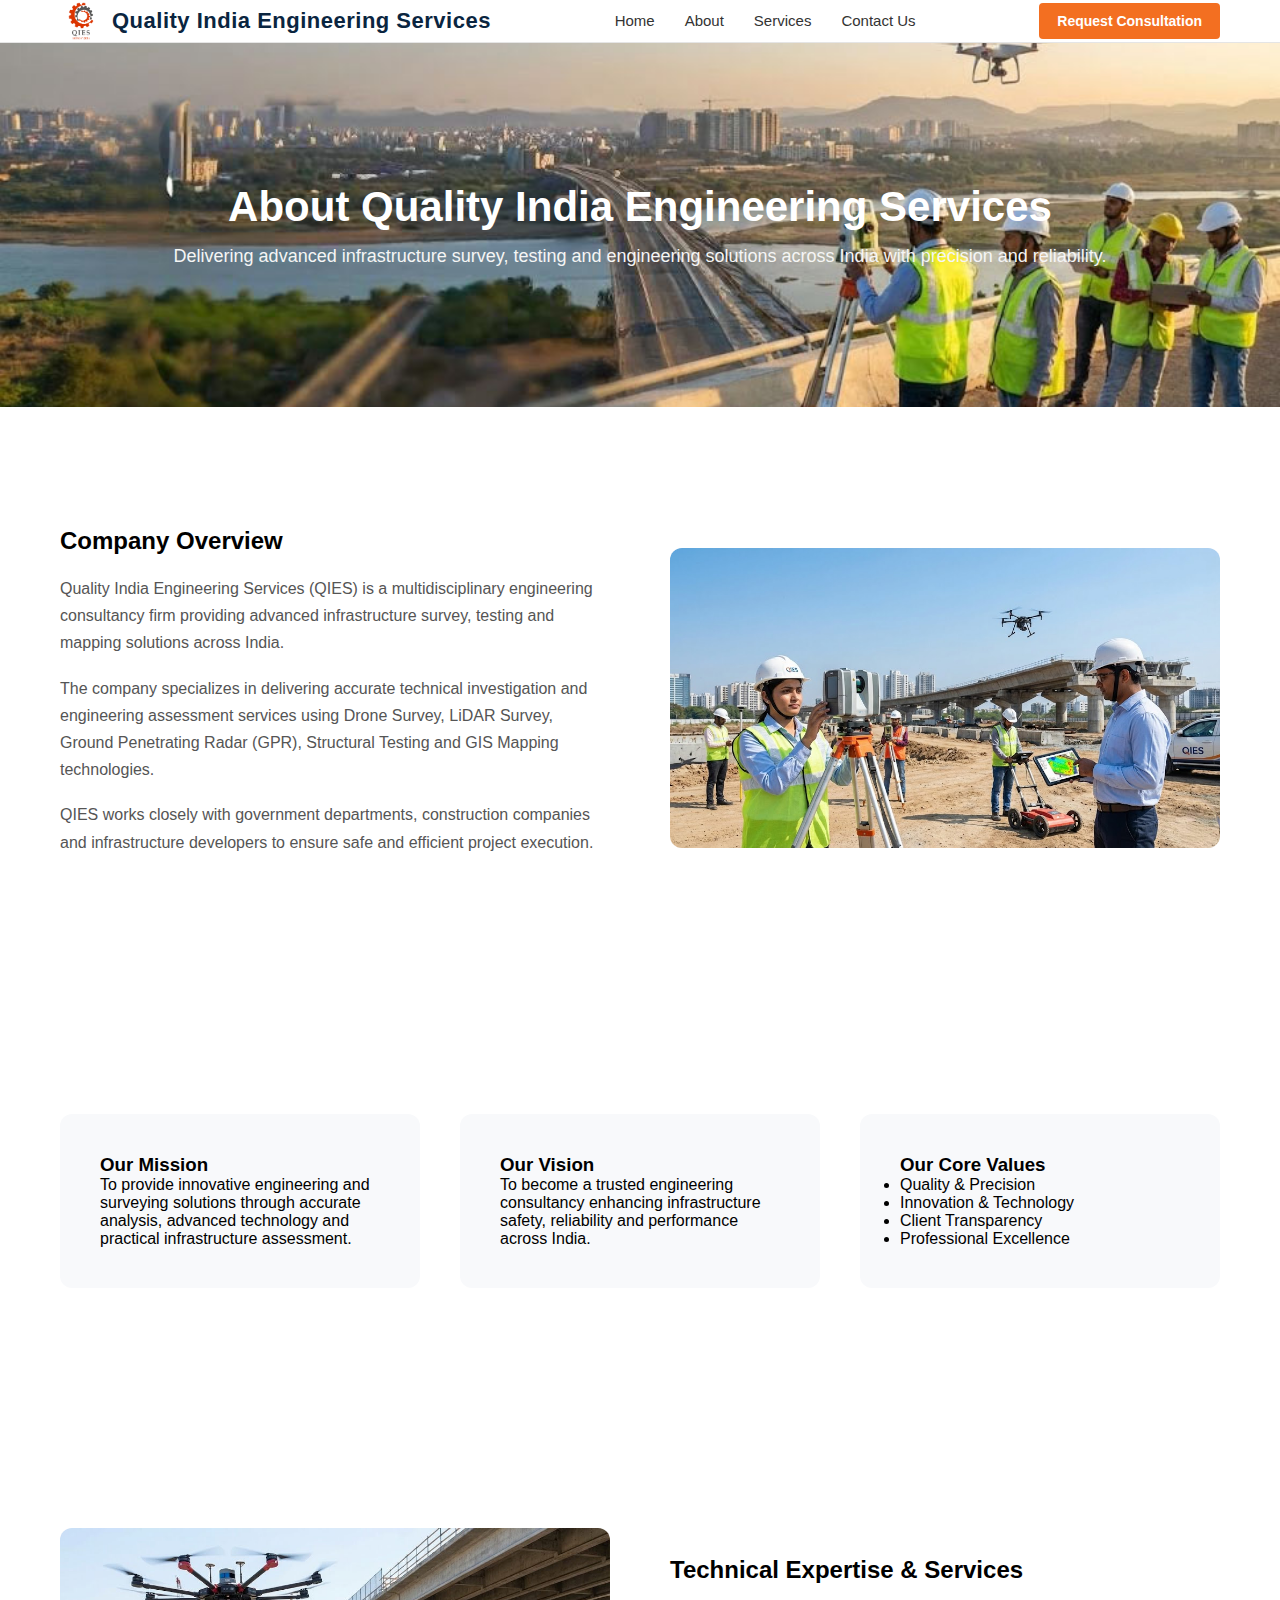
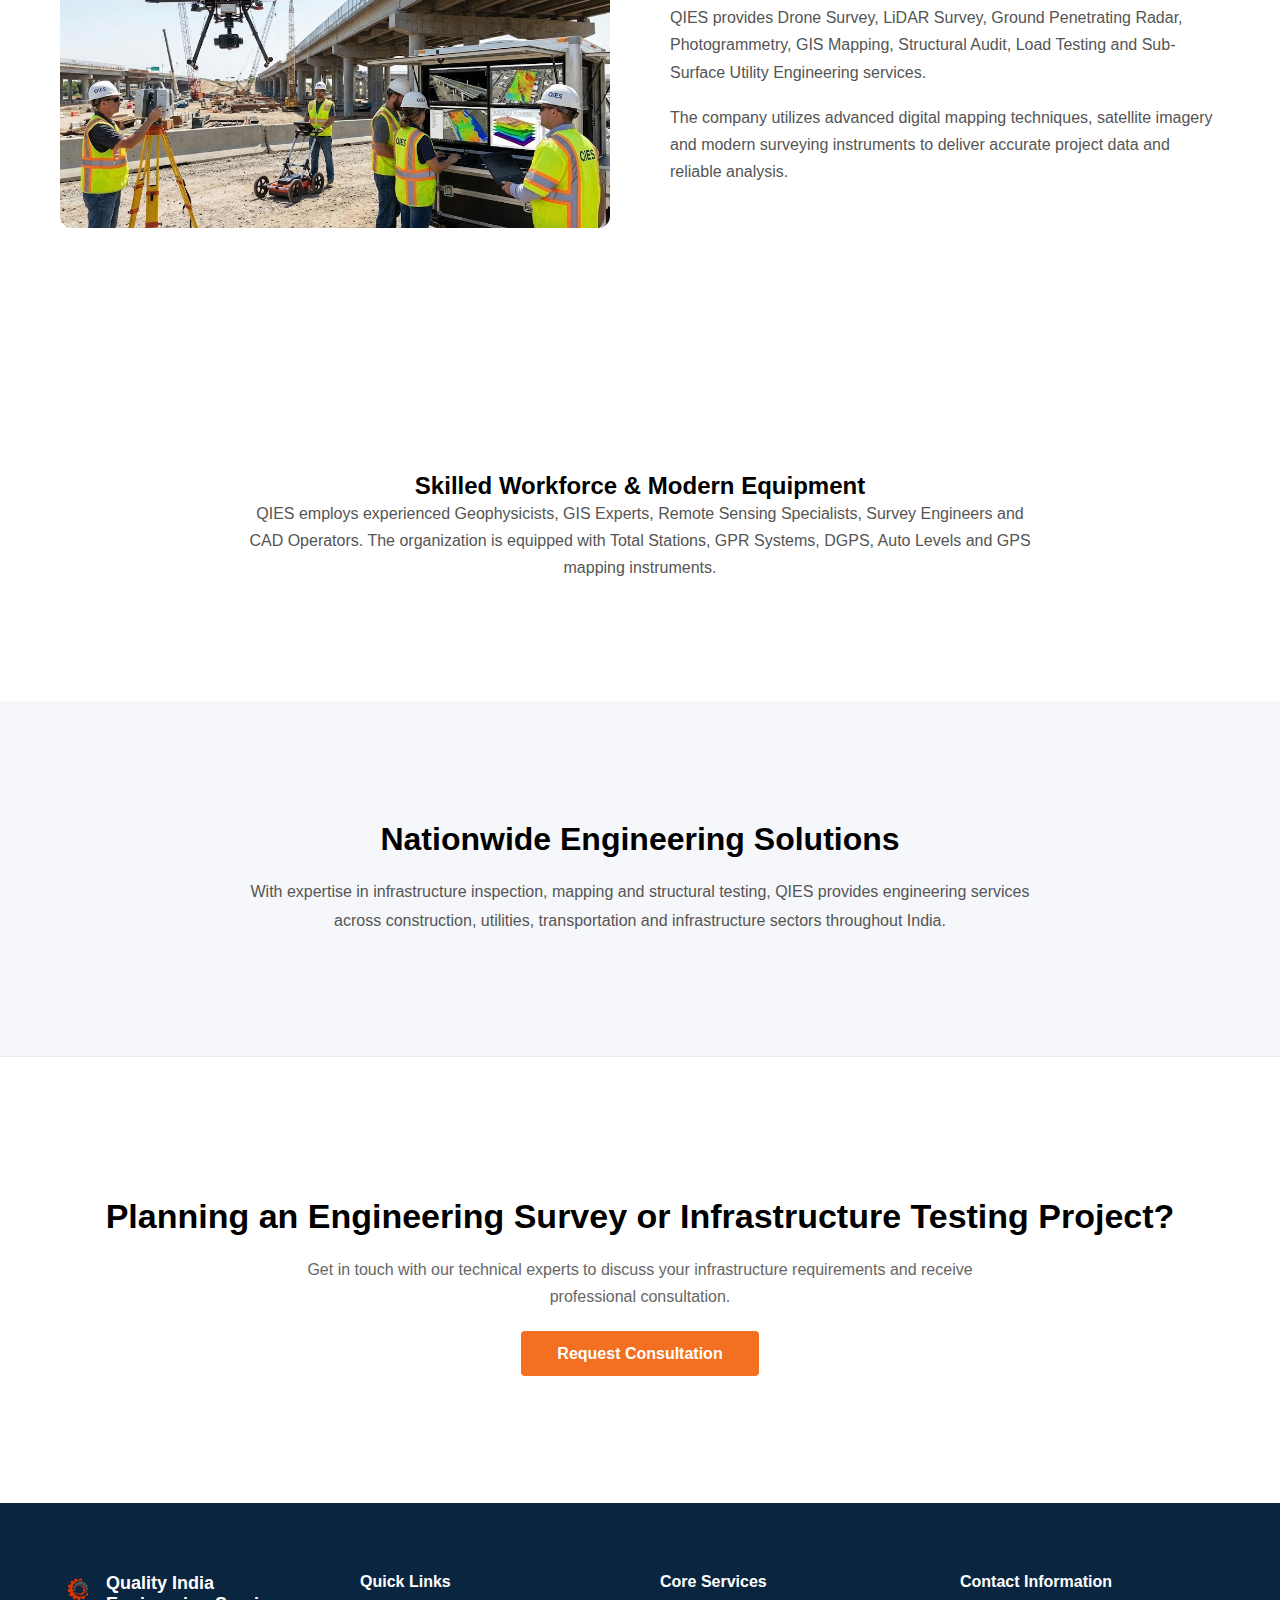
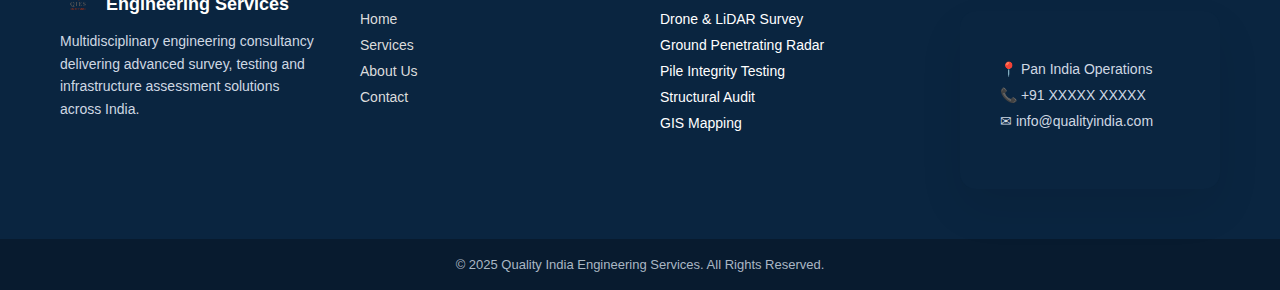
<file: about .html>
<!DOCTYPE html>
<html lang="en">

<head>
    <meta charset="UTF-8">
    <meta name="viewport" content="width=device-width, initial-scale=1.0">
    <title>Quality India Engineering Services</title>
    <link rel="stylesheet" href="assets/css/main.css">
</head>

<body>
    <header class="header">
        <div class="container">

            <!-- LOGO -->
            <div class="logo">
                <a href="index.html">
                    <img src="assets/img/Qies Logo.png" alt="Quality India Engineering Logo">
                    <span>Quality India Engineering Services</span>
                </a>
            </div>

            <!-- NAVIGATION -->
            <nav class="nav" id="navMenu">
                <ul class="nav-menu">
                    <li><a href="./index.html">Home</a></li>
                    <li><a href="./about .html">About</a></li>
                    <li><a href="./service.html">Services</a></li>
                    <!-- <li><a href="./projects.html">Projects</a></li> -->
                    <li><a href="./contact.php">Contact Us</a></li>
                </ul>
            </nav>

            <!-- CTA -->
            <div class="cta">
                <a href="#" class="cta-btn">Request Consultation</a>
            </div>

            <!-- MOBILE TOGGLE -->
            <div class="menu-toggle" id="menuToggle">☰</div>

        </div>
    </header>

    <!-- hero section  -->
    <section class="about-page-hero">

        <div class="container">
            <h1>About Quality India Engineering Services</h1>
            <p>
                Delivering advanced infrastructure survey, testing and engineering
                solutions across India with precision and reliability.
            </p>
        </div>

    </section>

    <!-- compant overview section  -->
    <section class="about-company">

        <div class="container about-grid">

            <div class="about-content">
                <h2>Company Overview</h2>

                <p>
                    Quality India Engineering Services (QIES) is a multidisciplinary
                    engineering consultancy firm providing advanced infrastructure
                    survey, testing and mapping solutions across India.
                </p>

                <p>
                    The company specializes in delivering accurate technical
                    investigation and engineering assessment services using
                    Drone Survey, LiDAR Survey, Ground Penetrating Radar (GPR),
                    Structural Testing and GIS Mapping technologies.
                </p>

                <p>
                    QIES works closely with government departments,
                    construction companies and infrastructure developers
                    to ensure safe and efficient project execution.
                </p>
            </div>

            <div class="about-image">
                <img src="assets/img/about-demo.png" alt="About QIES">
            </div>

        </div>

    </section>


    <!-- mission vision values section  -->
    <section class="about-mvv">

        <div class="container">

            <div class="mvv-grid">

                <div class="mvv-card">
                    <h3>Our Mission</h3>
                    <p>
                        To provide innovative engineering and surveying solutions
                        through accurate analysis, advanced technology and practical
                        infrastructure assessment.
                    </p>
                </div>

                <div class="mvv-card">
                    <h3>Our Vision</h3>
                    <p>
                        To become a trusted engineering consultancy enhancing
                        infrastructure safety, reliability and performance across India.
                    </p>
                </div>

                <div class="mvv-card">
                    <h3>Our Core Values</h3>
                    <ul>
                        <li>Quality & Precision</li>
                        <li>Innovation & Technology</li>
                        <li>Client Transparency</li>
                        <li>Professional Excellence</li>
                    </ul>
                </div>

            </div>

        </div>

    </section>


    <!-- TECHNICAL EXPERTISE section  -->
    <section class="about-expertise">

        <div class="container about-grid">

            <div class="about-image">
                <img src="assets/img/equipment-demo.jpeg" alt="Equipment">
            </div>

            <div class="about-content">
                <h2>Technical Expertise & Services</h2>

                <p>
                    QIES provides Drone Survey, LiDAR Survey, Ground Penetrating Radar,
                    Photogrammetry, GIS Mapping, Structural Audit, Load Testing and
                    Sub-Surface Utility Engineering services.
                </p>

                <p>
                    The company utilizes advanced digital mapping techniques,
                    satellite imagery and modern surveying instruments
                    to deliver accurate project data and reliable analysis.
                </p>
            </div>

        </div>

    </section>


    <!-- WORKFORCE & EQUIPMENT -->
    <section class="about-workforce">

        <div class="container">

            <h2>Skilled Workforce & Modern Equipment</h2>

            <p>
                QIES employs experienced Geophysicists, GIS Experts,
                Remote Sensing Specialists, Survey Engineers and CAD Operators.
                The organization is equipped with Total Stations, GPR Systems,
                DGPS, Auto Levels and GPS mapping instruments.
            </p>

        </div>

    </section>


    <!-- NATIONWIDE SERVICES -->
    <section class="about-nationwide">

        <div class="container">

            <h2>Nationwide Engineering Solutions</h2>

            <p>
                With expertise in infrastructure inspection, mapping and structural testing,
                QIES provides engineering services across construction, utilities,
                transportation and infrastructure sectors throughout India.
            </p>

        </div>

    </section>


    <!-- FINAL CTA -->
    <section class="about-final-cta">

        <div class="container">
            <h2>Planning an Engineering Survey or Infrastructure Testing Project?</h2>
            <p>
                Get in touch with our technical experts to discuss your infrastructure
                requirements and receive professional consultation.
            </p>
            <a href="contact.html" class="btn-primary">Request Consultation</a>
        </div>

    </section>


    <!-- GLOBAL FOOTER -->
    <footer class="global-footer">

        <div class="container footer-grid">

            <!-- Column 1 -->
            <div class="footer-col">
                <div class="footer-logo">
                    <img src="assets/img/Qies Logo.png" alt="Quality India Engineering Logo">
                    <span>Quality India Engineering Services</span>
                </div>
                <p class="footer-desc">
                    Multidisciplinary engineering consultancy delivering advanced
                    survey, testing and infrastructure assessment solutions across India.
                </p>
            </div>

            <!-- Column 2 -->
            <div class="footer-col">
                <h4>Quick Links</h4>
                <ul>
                    <li><a href="index.html">Home</a></li>
                    <li><a href="services.html">Services</a></li>
                    <!-- <li><a href="projects.html">Projects</a></li> -->
                    <li><a href="./about .html">About Us</a></li>
                    <li><a href="./contact.php">Contact</a></li>
                </ul>
            </div>

            <!-- Column 3 -->
            <div class="footer-col">
                <h4>Core Services</h4>
                <ul>
                    <li>Drone & LiDAR Survey</li>
                    <li>Ground Penetrating Radar</li>
                    <li>Pile Integrity Testing</li>
                    <li>Structural Audit</li>
                    <li>GIS Mapping</li>
                </ul>
            </div>

            <!-- Column 4 -->
            <div class="footer-col">
                <h4>Contact Information</h4>
                <ul class="contact-info">
                    <li>📍 Pan India Operations</li>
                    <li>📞 +91 XXXXX XXXXX</li>
                    <li>✉ info@qualityindia.com</li>
                </ul>
            </div>

        </div>

        <!-- Bottom Bar -->
        <div class="footer-bottom">
            <div class="container">
                <p>© 2025 Quality India Engineering Services. All Rights Reserved.</p>
            </div>
        </div>

    </footer>
    
    <script src="assets/js/main.js"></script>
</body>

</html>
</file>
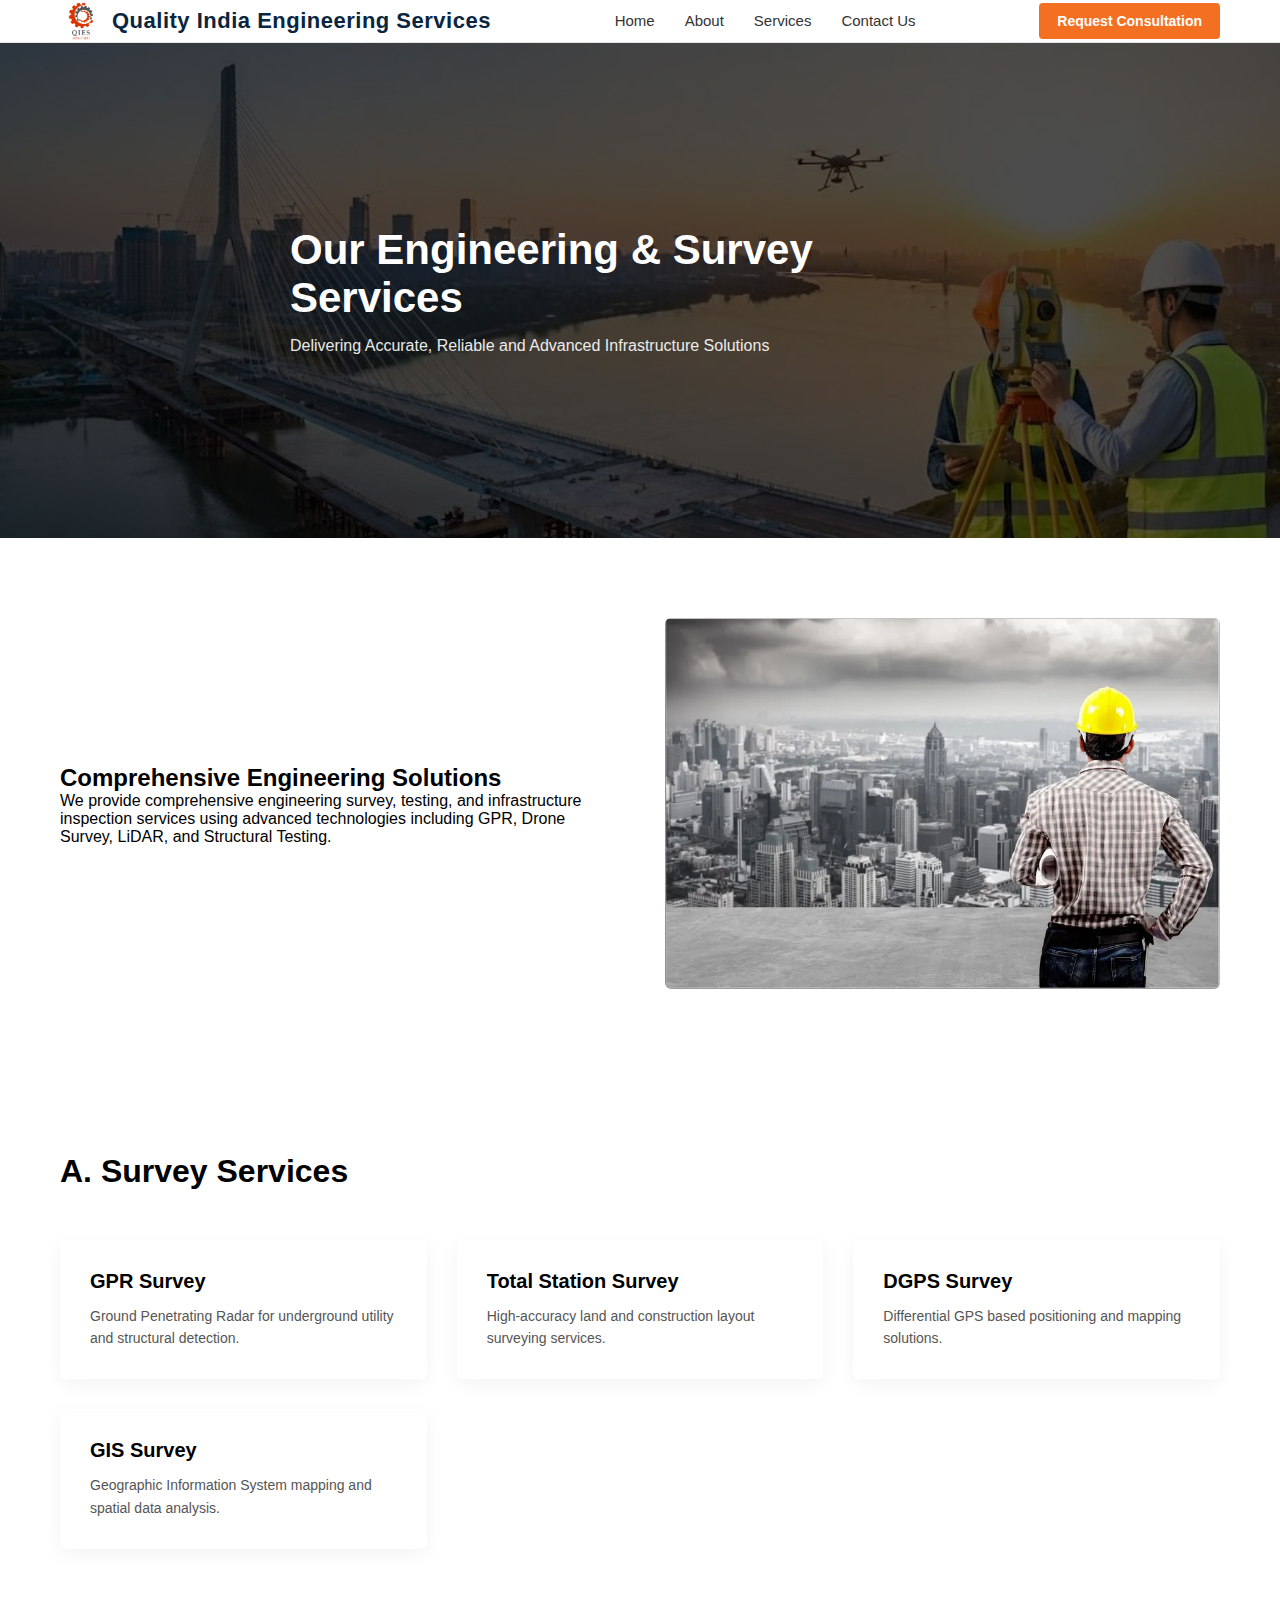
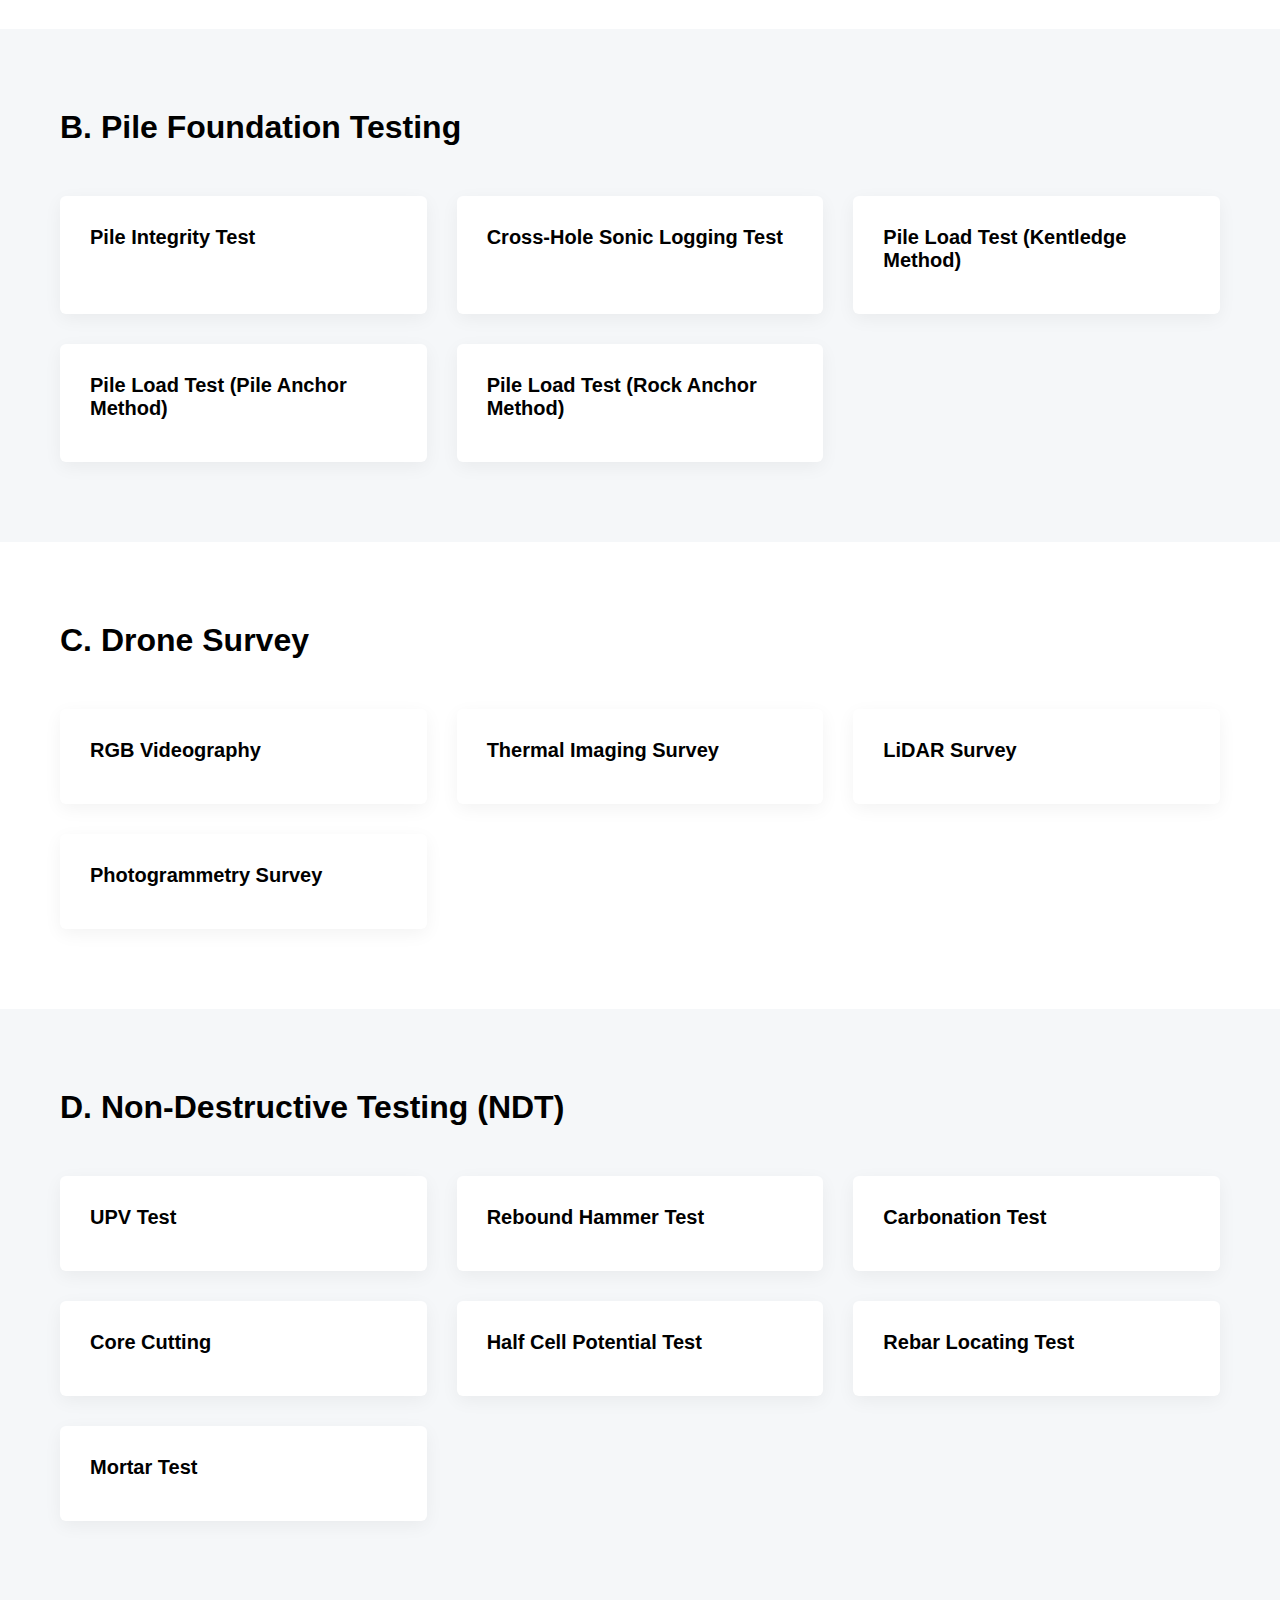
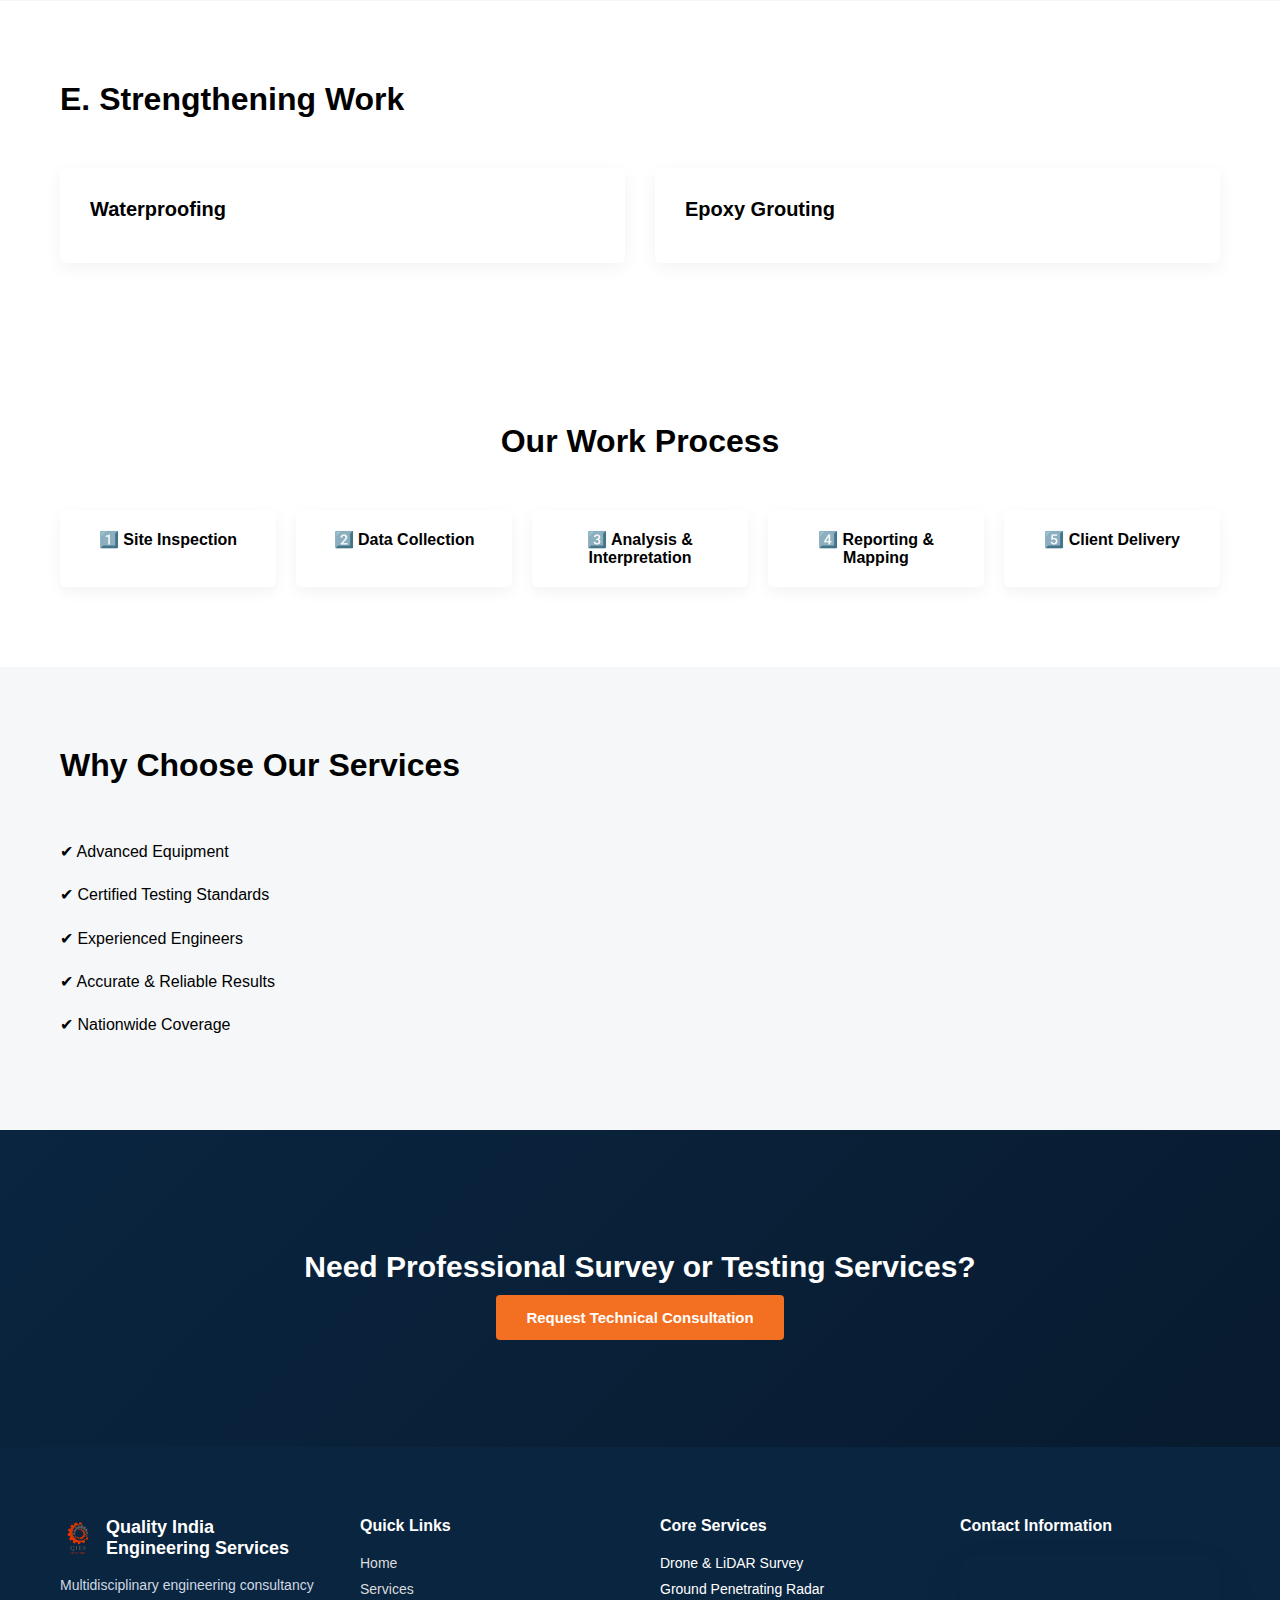
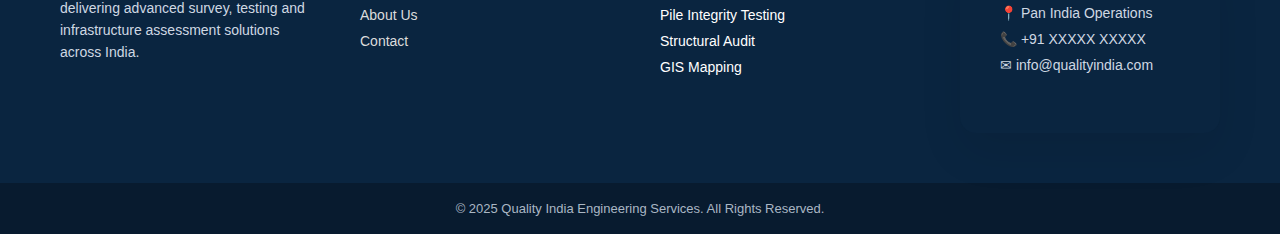
<file: service.html>
<!DOCTYPE html>
<html lang="en">

<head>
    <meta charset="UTF-8">
    <meta name="viewport" content="width=device-width, initial-scale=1.0">
    <title>Quality India Engineering Services</title>
    <link rel="stylesheet" href="assets/css/main.css">
</head>

<body>
    <header class="header">
        <div class="container">

            <!-- LOGO -->
            <div class="logo">
                <a href="index.html">
                    <img src="assets/img/Qies Logo.png" alt="Quality India Engineering Logo">
                    <span>Quality India Engineering Services</span>
                </a>
            </div>

            <!-- NAVIGATION -->
            <nav class="nav" id="navMenu">
                <ul class="nav-menu">
                    <li><a href="./index.html">Home</a></li>
                    <li><a href="./about .html">About</a></li>
                    <li><a href="./service.html">Services</a></li>
                    <!-- <li><a href="./projects.html">Projects</a></li> -->
                    <li><a href="./contact.php">Contact Us</a></li>
                </ul>
            </nav>

            <!-- CTA -->
            <div class="cta">
                <a href="#" class="cta-btn">Request Consultation</a>
            </div>

            <!-- MOBILE TOGGLE -->
            <div class="menu-toggle" id="menuToggle">☰</div>

        </div>
    </header>


    <!-- SERVICES HERO -->
    <section class="page-hero services-hero">
        <div class="page-hero-overlay"></div>
        <div class="container">
            <div class="page-hero-content">
                <h1>Our Engineering & Survey Services</h1>
                <p>Delivering Accurate, Reliable and Advanced Infrastructure Solutions</p>
            </div>
        </div>
    </section>


    <!-- SERVICES INTRO -->
    <section class="section services-intro">
        <div class="container two-column">
            <div class="text-content">
                <h2>Comprehensive Engineering Solutions</h2>
                <p>
                    We provide comprehensive engineering survey, testing, and infrastructure
                    inspection services using advanced technologies including GPR, Drone Survey,
                    LiDAR, and Structural Testing.
                </p>
            </div>
            <div class="image-content">
                <img src="./assets/img/hero_section_bg.jpg"
                    alt="Engineering field work">
            </div>
        </div>
    </section>


    <!-- CATEGORY 1 — Survey  -->
    <section class="section">
        <div class="container">
            <h2 class="section-title">A. Survey Services</h2>

            <div class="service-grid">

                <div class="service-card">
                    <h3>GPR Survey</h3>
                    <p>Ground Penetrating Radar for underground utility and structural detection.</p>
                </div>

                <div class="service-card">
                    <h3>Total Station Survey</h3>
                    <p>High-accuracy land and construction layout surveying services.</p>
                </div>

                <div class="service-card">
                    <h3>DGPS Survey</h3>
                    <p>Differential GPS based positioning and mapping solutions.</p>
                </div>

                <div class="service-card">
                    <h3>GIS Survey</h3>
                    <p>Geographic Information System mapping and spatial data analysis.</p>
                </div>

            </div>
        </div>
    </section>


    <!-- CATEGORY 2 — PILE FOUNDATION TESTING -->
    <section class="section grey-bg">
        <div class="container">
            <h2 class="section-title">B. Pile Foundation Testing</h2>

            <div class="service-grid">

                <div class="service-card">
                    <h3>Pile Integrity Test</h3>
                </div>

                <div class="service-card">
                    <h3>Cross-Hole Sonic Logging Test</h3>
                </div>

                <div class="service-card">
                    <h3>Pile Load Test (Kentledge Method)</h3>
                </div>

                <div class="service-card">
                    <h3>Pile Load Test (Pile Anchor Method)</h3>
                </div>

                <div class="service-card">
                    <h3>Pile Load Test (Rock Anchor Method)</h3>
                </div>

            </div>
        </div>
    </section>


    <!-- CATEGORY 3 — DRONE SURVEY -->
    <section class="section">
        <div class="container">
            <h2 class="section-title">C. Drone Survey</h2>

            <div class="service-grid">

                <div class="service-card">
                    <h3>RGB Videography</h3>
                </div>

                <div class="service-card">
                    <h3>Thermal Imaging Survey</h3>
                </div>

                <div class="service-card">
                    <h3>LiDAR Survey</h3>
                </div>

                <div class="service-card">
                    <h3>Photogrammetry Survey</h3>
                </div>

            </div>
        </div>
    </section>

    <!-- CATEGORY 4 — NON-DESTRUCTIVE TESTING (NDT) -->
    <section class="section grey-bg">
        <div class="container">
            <h2 class="section-title">D. Non-Destructive Testing (NDT)</h2>

            <div class="service-grid">

                <div class="service-card">
                    <h3>UPV Test</h3>
                </div>
                <div class="service-card">
                    <h3>Rebound Hammer Test</h3>
                </div>
                <div class="service-card">
                    <h3>Carbonation Test</h3>
                </div>
                <div class="service-card">
                    <h3>Core Cutting</h3>
                </div>
                <div class="service-card">
                    <h3>Half Cell Potential Test</h3>
                </div>
                <div class="service-card">
                    <h3>Rebar Locating Test</h3>
                </div>
                <div class="service-card">
                    <h3>Mortar Test</h3>
                </div>

            </div>
        </div>
    </section>

    <!-- CATEGORY 5 — STRENGTHENING WORK -->

    <section class="section">
        <div class="container">
            <h2 class="section-title">E. Strengthening Work</h2>

            <div class="service-grid">

                <div class="service-card">
                    <h3>Waterproofing</h3>
                </div>

                <div class="service-card">
                    <h3>Epoxy Grouting</h3>
                </div>

            </div>
        </div>
    </section>

    <!-- WORK PROCESS SECTION -->
    <section class="section process-section">
        <div class="container">
            <h2 class="section-title">Our Work Process</h2>

            <div class="process-steps">
                <div>1️⃣ Site Inspection</div>
                <div>2️⃣ Data Collection</div>
                <div>3️⃣ Analysis & Interpretation</div>
                <div>4️⃣ Reporting & Mapping</div>
                <div>5️⃣ Client Delivery</div>
            </div>
        </div>
    </section>

    <!-- WHY OUR SERVICES -->
    <section class="section grey-bg">
        <div class="container">
            <h2 class="section-title">Why Choose Our Services</h2>

            <ul class="why-list">
                <li>✔ Advanced Equipment</li>
                <li>✔ Certified Testing Standards</li>
                <li>✔ Experienced Engineers</li>
                <li>✔ Accurate & Reliable Results</li>
                <li>✔ Nationwide Coverage</li>
            </ul>
        </div>
    </section>

    <!-- SERVICES CTA -->
    <section class="cta-section">
        <div class="container">
            <h2>Need Professional Survey or Testing Services?</h2>
            <a href="#" class="btn-primary">Request Technical Consultation</a>
        </div>
    </section>


    <!-- GLOBAL FOOTER -->
    <footer class="global-footer">

        <div class="container footer-grid">

            <!-- Column 1 -->
            <div class="footer-col">
                <div class="footer-logo">
                    <img src="assets/img/Qies Logo.png" alt="Quality India Engineering Logo">
                    <span>Quality India Engineering Services</span>
                </div>
                <p class="footer-desc">
                    Multidisciplinary engineering consultancy delivering advanced
                    survey, testing and infrastructure assessment solutions across India.
                </p>
            </div>

            <!-- Column 2 -->
            <div class="footer-col">
                <h4>Quick Links</h4>
                <ul>
                    <li><a href="index.html">Home</a></li>
                    <li><a href="services.html">Services</a></li>
                    <!-- <li><a href="projects.html">Projects</a></li> -->
                    <li><a href="./about .html">About Us</a></li>
                    <li><a href="./contact.php">Contact</a></li>
                </ul>
            </div>

            <!-- Column 3 -->
            <div class="footer-col">
                <h4>Core Services</h4>
                <ul>
                    <li>Drone & LiDAR Survey</li>
                    <li>Ground Penetrating Radar</li>
                    <li>Pile Integrity Testing</li>
                    <li>Structural Audit</li>
                    <li>GIS Mapping</li>
                </ul>
            </div>

            <!-- Column 4 -->
            <div class="footer-col">
                <h4>Contact Information</h4>
                <ul class="contact-info">
                    <li>📍 Pan India Operations</li>
                    <li>📞 +91 XXXXX XXXXX</li>
                    <li>✉ info@qualityindia.com</li>
                </ul>
            </div>

        </div>

        <!-- Bottom Bar -->
        <div class="footer-bottom">
            <div class="container">
                <p>© 2025 Quality India Engineering Services. All Rights Reserved.</p>
            </div>
        </div>

    </footer>

    <script src="assets/js/main.js"></script>
</body>

</html>
</file>
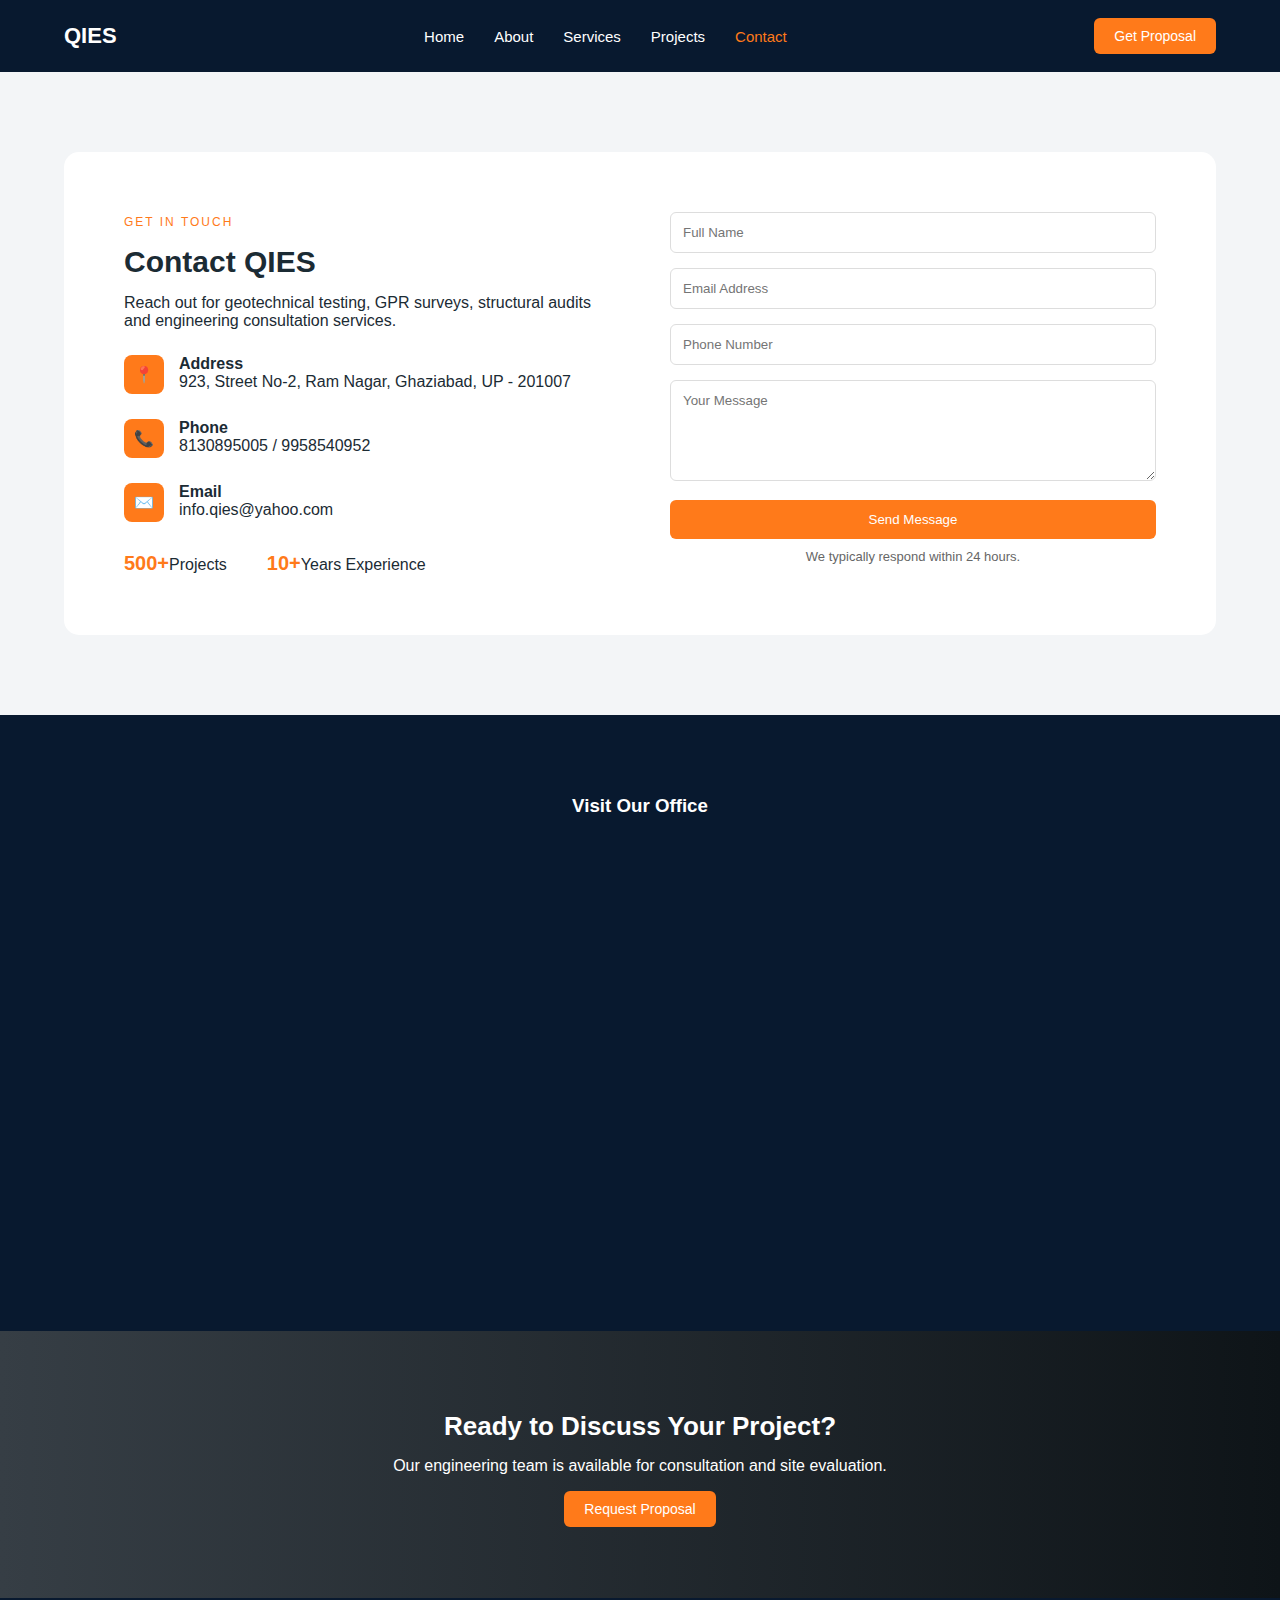
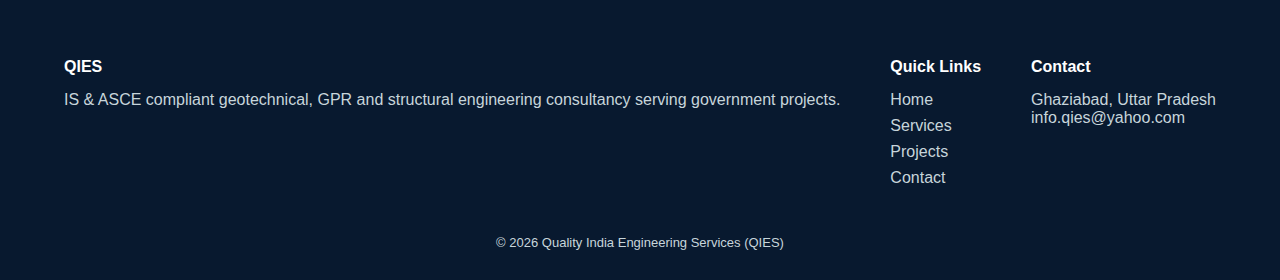
<file: contact page/contact.html>
<!DOCTYPE html>
<html lang="en">

<head>
    <meta charset="UTF-8">
    <meta name="viewport" content="width=device-width, initial-scale=1.0">
    <title>Contact QIES</title>
    <link rel="stylesheet" href="style.css">
</head>

<body>

    <header class="navbar">
        <div class="container nav-container">
            <div class="logo">QIES</div>

            <nav class="nav-links" id="navLinks">
                <a href="#">Home</a>
                <a href="#">About</a>
                <a href="#">Services</a>
                <a href="#">Projects</a>
                <a href="#" class="active">Contact</a>
                <a href="#" class="btn-proposal mobile-btn">Get Proposal</a>
            </nav>

            <div class="hamburger" id="hamburger">
                <span></span>
                <span></span>
                <span></span>
            </div>

            <a href="#" class="btn-proposal desktop-btn">Get Proposal</a>
        </div>
    </header>

    <section class="contact-section">
        <div class="container contact-wrapper">

            <div class="contact-left">
                <span class="small-title">GET IN TOUCH</span>
                <h2>Contact QIES</h2>
                <p>Reach out for geotechnical testing, GPR surveys, structural audits and engineering consultation
                    services.</p>

                <div class="contact-item">
                    <div class="icon-box">📍</div>
                    <div>
                        <strong>Address</strong>
                        <p>923, Street No-2, Ram Nagar, Ghaziabad, UP - 201007</p>
                    </div>
                </div>

                <div class="contact-item">
                    <div class="icon-box">📞</div>
                    <div>
                        <strong>Phone</strong>
                        <p>8130895005 / 9958540952</p>
                    </div>
                </div>

                <div class="contact-item">
                    <div class="icon-box">✉️</div>
                    <div>
                        <strong>Email</strong>
                        <p>info.qies@yahoo.com</p>
                    </div>
                </div>

                <div class="stats">
                    <div><span>500+</span>Projects</div>
                    <div><span>10+</span>Years Experience</div>
                </div>
            </div>

            <div class="contact-right">
                <form action="https://formspree.io/f/xpqjpyyp" method="POST">

                    <!-- Honeypot -->
                    <div style="position:absolute; left:-9999px;">
                        <input type="text" name="_honey">
                    </div>



                    <!-- Disable Captcha -->
                    <input type="hidden" name="_captcha" value="false">


                    <input type="text" name="name" placeholder="Full Name" required>
                    <input type="email" name="email" placeholder="Email Address" required>
                    <input type="text" name="phone" placeholder="Phone Number">
                    <textarea name="message" rows="5" placeholder="Your Message" required></textarea>



                    <button type="submit" class="btn-submit">Send Message</button>
                    <p class="form-note">We typically respond within 24 hours.</p>
                </form>
            </div>

        </div>
    </section>

    <section class="map-section">
        <div class="container">
            <h3>Visit Our Office</h3>
            <div class="map-box">
                <iframe src="https://maps.google.com/maps?q=Ghaziabad&t=&z=13&ie=UTF8&iwloc=&output=embed"></iframe>
            </div>
        </div>
    </section>

    <section class="cta-section">
        <div class="container">
            <h3>Ready to Discuss Your Project?</h3>
            <p>Our engineering team is available for consultation and site evaluation.</p>
            <a href="#" class="btn-proposal">Request Proposal</a>
        </div>
    </section>

    <footer class="footer">
        <div class="container footer-grid">
            <div>
                <h4>QIES</h4>
                <p>IS & ASCE compliant geotechnical, GPR and structural engineering consultancy serving government
                    projects.</p>
            </div>
            <div>
                <h4>Quick Links</h4>
                <a href="#">Home</a>
                <a href="#">Services</a>
                <a href="#">Projects</a>
                <a href="#">Contact</a>
            </div>
            <div>
                <h4>Contact</h4>
                <p>Ghaziabad, Uttar Pradesh</p>
                <p>info.qies@yahoo.com</p>
            </div>
        </div>
        <div class="copyright">
            © 2026 Quality India Engineering Services (QIES)
        </div>
    </footer>

    <script src="script.js"></script>
</body>


</html>
</file>
<file: contact page/style.css>
* {
  margin: 0;
  padding: 0;
  box-sizing: border-box;
  font-family: 'Segoe UI', sans-serif;
}

body {
  background: #f3f5f7;
  color: #1b2b34;
}

.container {
  width: 90%;
  max-width: 1200px;
  margin: auto;
}

/* NAVBAR */
.navbar {
  background: #08192f;
  padding: 18px 0;
  position: sticky;
  top: 0;
  z-index: 1000;
}

.nav-container {
  display: flex;
  align-items: center;
  justify-content: space-between;
}

.logo {
  color: white;
  font-size: 22px;
  font-weight: 600;
}

.nav-links {
  display: flex;
  gap: 30px;
}

.nav-links a {
  color: white;
  text-decoration: none;
  font-size: 15px;
  transition: .3s;
}

.nav-links a:hover,
.nav-links .active {
  color: #ff7a1a;
}

.btn-proposal {
  background: #ff7a1a;
  color: white;
  padding: 10px 20px;
  border-radius: 6px;
  text-decoration: none;
  font-size: 14px;
}

.desktop-btn { display: inline-block; }
.mobile-btn { display: none; }

/* Hamburger */
.hamburger {
  display: none;
  flex-direction: column;
  gap: 5px;
  cursor: pointer;
}

.hamburger span {
  width: 25px;
  height: 3px;
  background: white;
}

/* CONTACT */
.contact-section {
  padding: 80px 0;
}

.contact-wrapper {
  background: #fff;
  border-radius: 15px;
  padding: 60px;
  display: flex;
  gap: 60px;
}

.contact-left {
  flex: 1;
}

.contact-left h2 {
  margin: 15px 0;
  font-size: 30px;
}

.small-title {
  color: #ff7a1a;
  font-size: 12px;
  letter-spacing: 2px;
}

.contact-item {
  display: flex;
  gap: 15px;
  margin: 25px 0;
}

.icon-box {
  background: #ff7a1a;
  color: white;
  padding: 10px;
  border-radius: 8px;
}

.stats {
  display: flex;
  gap: 40px;
  margin-top: 30px;
}

.stats span {
  color: #ff7a1a;
  font-weight: 700;
  font-size: 20px;
}

/* FORM */
.contact-right {
  flex: 1;
}

form input,
form textarea {
  width: 100%;
  padding: 12px;
  margin-bottom: 15px;
  border-radius: 6px;
  border: 1px solid #ddd;
}

.btn-submit {
  width: 100%;
  background: #ff7a1a;
  border: none;
  padding: 12px;
  color: white;
  border-radius: 6px;
  cursor: pointer;
}

.form-note {
  text-align: center;
  font-size: 13px;
  margin-top: 10px;
  color: #666;
}

/* MAP */
.map-section {
  background:#08192f;
  padding: 80px 0;
  text-align: center;
  color: white;
}

.map-box {
  margin-top: 30px;
  border-radius: 15px;
  overflow: hidden;
}

.map-box iframe {
  width: 100%;
  height: 400px;
  border: 0;
}

/* CTA */
.cta-section {
  background: linear-gradient(to right, #363e45, #0e1418);
  padding: 80px 0;
  text-align: center;
  color: white;
}

.cta-section h3 {
  font-size: 26px;
  margin-bottom: 15px;
}

.cta-section p {
  margin-bottom: 25px;
}

/* FOOTER */
.footer {
  background: #08192f;
  color: #c7d5db;
  padding: 60px 0 30px;
}

.footer-grid {
  display: flex;
  justify-content: space-between;
  gap: 40px;
}

.footer h4 {
  color: white;
  margin-bottom: 15px;
}

.footer a {
  display: block;
  text-decoration: none;
  color: #c7d5db;
  margin-bottom: 8px;
}

.copyright {
  text-align: center;
  margin-top: 40px;
  font-size: 13px;
}

/* MOBILE */
@media(max-width: 900px) {

  .contact-wrapper {
    flex-direction: column;
    padding: 40px 25px;
  }

 /* MOBILE NAV FIXED */

@media(max-width: 900px) {

  .nav-links {
    position: fixed;
    top: 0;
    right: -100%;
    height: 100vh;
    width: 260px;
    background: #0e3b46;
    flex-direction: column;
    padding: 100px 30px 30px;
    transition: right 0.4s ease;
    box-shadow: -5px 0 20px rgba(0,0,0,0.2);
    z-index: 999;
  }

  .nav-links.active {
    right: 0;
  }

  .nav-links a {
    font-size: 16px;
    padding: 12px 0;
  }

  .mobile-btn {
    display: block;
    width: 100%;
    text-align: center;
    margin-top: 20px;
  }

  .desktop-btn {
    display: none;
  }

  .hamburger {
    display: flex;
    z-index: 1000;
  }

}

  .nav-links.active {
    right: 0;
  }

  .hamburger {
    display: flex;
  }

  .desktop-btn {
    display: none;
  }

  .mobile-btn {
    display: inline-block;
    margin-top: 15px;
  }

  .footer-grid {
    flex-direction: column;
    text-align: center;
  }
}


body.menu-open {
  overflow: hidden;
}
</file>
<file: assets/css/main.css>
/* RESET */
* {
    margin: 0;
    padding: 0;
    box-sizing: border-box;
    font-family: "Segoe UI", Arial, sans-serif;
}

/* HEADER */
.header {
    position: sticky;
    top: 0;
    background: #ffffff;
    border-bottom: 1px solid #e5e5e5;
    z-index: 1000;
}

/* CONTAINER */
.container {
    max-width: 1200px;
    margin: auto;
    padding: 0 20px;
    /* remove vertical padding */
}

.header .container {
    display: flex;
    align-items: center;
    justify-content: space-between;
}

/* LOGO */
.logo a {
    display: flex;
    align-items: center;
    gap: 10px;
    text-decoration: none;
}

.logo img {
    height: 42px;
}

.logo span {
    font-size: 22px;
    font-weight: 700;
    color: #0a2540;
    letter-spacing: 0.5px;
    line-height: 1;
}

/* NAVIGATION */
.nav-menu {
    list-style: none;
    display: flex;
    align-items: center;
    gap: 30px;
}

.nav-menu li {
    position: relative;
}

.nav-menu a {
    text-decoration: none;
    font-size: 15px;
    font-weight: 500;
    color: #333;
    padding: 8px 0;
}

.nav-menu a:hover {
    color: #f36f21;
}

/* CTA BUTTON */
.cta-btn {
    background: #f36f21;
    color: #ffffff;
    padding: 10px 18px;
    font-size: 14px;
    font-weight: 600;
    text-decoration: none;
    border-radius: 4px;
}

.cta-btn:hover {
    background: #d95f1d;
}

/* MOBILE TOGGLE */
.menu-toggle {
    display: none;
    font-size: 26px;
    cursor: pointer;
    color: #0a2540;
}

/* RESPONSIVE */
@media (max-width: 992px) {

    .menu-toggle {
        display: block;
    }

    .nav {
        position: absolute;
        top: 72px;
        left: 0;
        width: 100%;
        background: #ffffff;
        border-top: 1px solid #e5e5e5;
        display: none;
    }

    .nav.active {
        display: block;
    }

    .nav-menu {
        flex-direction: column;
        gap: 0;
    }

    .nav-menu li {
        border-bottom: 1px solid #eee;
    }

    .nav-menu a {
        padding: 15px 20px;
        display: block;
    }

    .cta {
        display: none;
    }
}

/* HERO SECTION */
.hero {
    position: relative;
    width: 100%;
    min-height: 90vh;

    /* 👇 ADD YOUR BACKGROUND IMAGE HERE */
    background: url("../img/HOME_HERO.jpeg") center/cover no-repeat;

    display: flex;
    align-items: center;
    color: #ffffff;
}

/* DARK OVERLAY FOR TEXT READABILITY */
.hero-overlay {
    position: absolute;
    inset: 0;
    background: rgba(0, 0, 0, 0.55);
}

/* HERO SECTION */
.hero {
    position: relative;
    min-height: 90vh;
    background: url("../img/HOME_HERO.jpeg") center/cover no-repeat;
    display: flex;
    align-items: center;
    color: #ffffff;
}

/* OVERLAY */
.hero-overlay {
    position: absolute;
    inset: 0;
    background: linear-gradient(to right,
            rgba(0, 0, 0, 0.75) 0%,
            rgba(0, 0, 0, 0.55) 45%,
            rgba(0, 0, 0, 0.25) 100%);
}

/* WRAPPER */
.hero-wrapper {
    position: relative;
    z-index: 2;
}

/* LEFT CONTENT COLUMN */
.hero-left {
    max-width: 620px;
}

/* HEADING */
.hero-left h1 {
    font-size: 52px;
    font-weight: 700;
    line-height: 1.15;
    margin-bottom: 25px;
}

/* META BLOCK */
.hero-meta {
    display: flex;
    flex-direction: column;
    gap: 10px;
    margin-bottom: 35px;
}

/* TAGLINE */
.hero-tagline {
    font-size: 18px;
    font-weight: 600;
    color: #f36f21;
    letter-spacing: 0.5px;
}

/* =====================================
   HOME ABOUT SECTION
===================================== */

.home-about {
    background: #f8f9fb;
    padding: 100px 0;
}

.about-flex {
    display: flex;
    align-items: center;
    gap: 80px;
}

/* LEFT SIDE */
.about-left {
    flex: 1;
}

.about-left h2 {
    font-size: 38px;
    font-weight: 700;
    margin-bottom: 20px;
    color: #0a2540;
}

.about-lead {
    font-size: 18px;
    margin-bottom: 20px;
    color: #333;
}

.about-left p {
    font-size: 15px;
    line-height: 1.7;
    color: #555;
}

/* STATS */
.about-stats {
    display: flex;
    gap: 60px;
    margin: 40px 0;
}

.stat-item h3 {
    font-size: 36px;
    color: #f36f21;
    margin-bottom: 5px;
}

.stat-item span {
    font-size: 13px;
    text-transform: uppercase;
    letter-spacing: 1px;
    color: #555;
}

/* LINK */
.about-link {
    color: #f36f21;
    font-weight: 600;
    text-decoration: none;
}

.about-link:hover {
    text-decoration: underline;
}

/* RIGHT SIDE */
.about-right {
    flex: 1;
    position: relative;
}

.about-right img {
    width: 100%;
    border-radius: 10px;
    box-shadow: 0 15px 40px rgba(0, 0, 0, 0.08);
}

/* Floating Badge */
.about-badge {
    position: absolute;
    bottom: 20px;
    right: -20px;
    background: #ffffff;
    padding: 18px 22px;
    border-radius: 10px;
    display: flex;
    align-items: center;
    gap: 12px;
    box-shadow: 0 10px 30px rgba(0, 0, 0, 0.08);
}

.about-badge span {
    font-size: 18px;
    color: #f36f21;
}

.about-badge strong {
    font-size: 14px;
    color: #0a2540;
    display: block;
}

.about-badge small {
    font-size: 12px;
    color: #666;
}

/* RESPONSIVE */
@media (max-width: 992px) {

    .about-flex {
        flex-direction: column;
        gap: 50px;
    }

    .about-left h2 {
        font-size: 30px;
    }

    .about-stats {
        flex-direction: column;
        gap: 20px;
    }

    .about-badge {
        right: 20px;
    }
}


/* HOME SERVICES */
.hero-services {
    font-size: 15px;
    font-weight: 500;
    color: #e6e6e6;
}


/* BUTTONS */
.hero-buttons {
    display: flex;
    gap: 15px;
}

.btn-primary {
    background: #f36f21;
    color: #ffffff;
    padding: 14px 30px;
    font-size: 15px;
    font-weight: 600;
    text-decoration: none;
    border-radius: 4px;
}

.btn-primary:hover {
    background: #d95f1d;
}

.btn-secondary {
    border: 1px solid #ffffff;
    color: #ffffff;
    padding: 14px 30px;
    font-size: 15px;
    font-weight: 600;
    text-decoration: none;
    border-radius: 4px;
}

.btn-secondary:hover {
    background: rgba(255, 255, 255, 0.15);
}

/* RESPONSIVE */
@media (max-width: 768px) {

    .hero {
        min-height: 80vh;
    }

    .hero-left h1 {
        font-size: 34px;
    }

    .hero-buttons {
        flex-direction: column;
        align-items: flex-start;
    }
}

@media (max-width: 480px) {

    .hero-left h1 {
        font-size: 28px;
    }

    .hero-services {
        font-size: 14px;
        line-height: 1.5;
    }
}

/*PREMIUM CORE SERVICES SECTION */

.home-services-advanced {
    background: #f4f6f8;
    padding: 100px 0;
}

.services-flex {
    display: flex;
    align-items: center;
    gap: 80px;
}

/* LEFT SIDE */
.services-left {
    flex: 1;
}

.services-left h2 {
    font-size: 36px;
    font-weight: 700;
    margin-bottom: 20px;
}

.services-left p {
    font-size: 15px;
    color: #555;
    margin-bottom: 35px;
    line-height: 1.6;
}

.services-main-btn {
    display: inline-block;
    background: #f36f21;
    color: #ffffff;
    padding: 14px 28px;
    font-weight: 600;
    text-decoration: none;
    border-radius: 4px;
    transition: 0.3s ease;
}

.services-main-btn:hover {
    background: #d95f1d;
}

/* RIGHT SIDE */
.services-right {
    flex: 1;
    display: flex;
    flex-direction: column;
    gap: 30px;
}

/* CARD */
.service-card-advanced {
    background: #ffffff;
    padding: 30px;
    border-radius: 8px;
    box-shadow: 0 8px 25px rgba(0, 0, 0, 0.05);
    transition: 0.3s ease;
    position: relative;
}

.service-card-advanced:hover {
    transform: translateY(-6px);
    box-shadow: 0 15px 35px rgba(0, 0, 0, 0.08);
}

/* Highlight Card */
.highlight-advanced {
    border: 2px solid #f36f21;
}

/* Service Number */
.service-num {
    font-size: 14px;
    font-weight: 700;
    color: #f36f21;
    margin-bottom: 10px;
    display: inline-block;
}

/* Title */
.service-card-advanced h3 {
    font-size: 20px;
    font-weight: 600;
    margin-bottom: 10px;
}

/* Description */
.service-card-advanced p {
    font-size: 14px;
    color: #555;
    line-height: 1.6;
}

/* RESPONSIVE */
@media (max-width: 992px) {

    .services-flex {
        flex-direction: column;
        gap: 50px;
    }

    .services-left h2 {
        font-size: 28px;
    }

    .services-main-btn {
        width: 100%;
        text-align: center;
    }
}

/* HOME SERVICES CTA BLOCK */

.home-services-cta {
    margin-top: 80px;
    padding: 70px 50px;
    background: linear-gradient(135deg, #ffffff 0%, #f4f6f8 100%);
    border-radius: 10px;
    text-align: center;
    border: 1px solid #e5e5e5;
    box-shadow: 0 8px 25px rgba(0, 0, 0, 0.04);
}

.home-services-cta h4 {
    font-size: 30px;
    font-weight: 600;
    margin-bottom: 18px;
    color: #0a2540;
}

.home-services-cta p {
    font-size: 16px;
    line-height: 1.7;
    color: #555;
    max-width: 650px;
    margin: 0 auto 35px auto;
}

.home-services-cta .btn-primary {
    padding: 16px 34px;
    font-size: 15px;
    border-radius: 4px;
    transition: all 0.3s ease;
}

.home-services-cta .btn-primary:hover {
    transform: translateY(-3px);
}

/* Responsive */
@media (max-width: 768px) {

    .home-services-cta {
        padding: 50px 25px;
    }

    .home-services-cta h4 {
        font-size: 24px;
    }

    .home-services-cta p {
        font-size: 14px;
    }
}


/* =====================================
   CERTIFICATION & TRUST SECTION
===================================== */

.home-certification {
    background: #ffffff;
    padding: 110px 0;
}

/* Header */
.cert-header {
    text-align: center;
    max-width: 800px;
    margin: 0 auto 70px auto;
}

.cert-header h2 {
    font-size: 36px;
    font-weight: 700;
    margin-bottom: 15px;
}

.cert-header p {
    font-size: 16px;
    color: #555;
}

/* Certification Cards */
.cert-grid {
    display: grid;
    grid-template-columns: repeat(auto-fit, minmax(250px, 1fr));
    gap: 30px;
    margin-bottom: 80px;
}

.cert-card {
    background: #f8f9fb;
    padding: 30px;
    border-radius: 8px;
    transition: 0.3s ease;
}

.cert-card:hover {
    transform: translateY(-6px);
    box-shadow: 0 12px 30px rgba(0, 0, 0, 0.05);
}

.cert-card h4 {
    font-size: 18px;
    margin-bottom: 10px;
}

.cert-card p {
    font-size: 14px;
    color: #555;
    line-height: 1.6;
}

/* Stats Bar */
.cert-stats {
    display: flex;
    justify-content: space-between;
    text-align: center;
    margin-bottom: 80px;
    flex-wrap: wrap;
    gap: 30px;
}

.stat-box h3 {
    font-size: 36px;
    color: #f36f21;
    margin-bottom: 8px;
}

.stat-box span {
    font-size: 14px;
    text-transform: uppercase;
    letter-spacing: 1px;
}

/* Value Section */
.cert-value {
    text-align: center;
    max-width: 800px;
    margin: 0 auto 80px auto;
}

.cert-value h3 {
    font-size: 28px;
    margin-bottom: 15px;
}

.cert-value p {
    font-size: 15px;
    color: #555;
    line-height: 1.7;
}

/* Performance Grid */
.performance-grid {
    display: grid;
    grid-template-columns: repeat(auto-fit, minmax(200px, 1fr));
    gap: 30px;
    margin-bottom: 80px;
}

.performance-card {
    background: #f8f9fb;
    padding: 30px;
    text-align: center;
    border-radius: 8px;
}

.performance-card h4 {
    font-size: 26px;
    color: #0a2540;
    margin-bottom: 10px;
}

/* CTA */
.cert-cta {
    background: #f4f6f8;
    padding: 70px;
    border-radius: 12px;
}

.cert-cta-content {
    text-align: center;
}

.cert-cta-content h3 {
    font-size: 28px;
    margin-bottom: 15px;
}

.cert-cta-content p {
    max-width: 650px;
    margin: 0 auto 30px auto;
    color: #555;
}

.cert-cta-buttons {
    display: flex;
    justify-content: center;
    gap: 20px;
    margin-bottom: 25px;
}

.cert-contact-info {
    display: flex;
    justify-content: center;
    gap: 40px;
    font-size: 14px;
    color: #555;
}

/* Responsive */
@media (max-width: 768px) {

    .cert-stats {
        flex-direction: column;
        align-items: center;
    }

    .cert-cta {
        padding: 40px 25px;
    }

    .cert-cta-buttons {
        flex-direction: column;
    }
}

/* ==============================
   PERFECT CERTIFICATION LAYOUT
============================== */

.cert-perfect {
    padding: 120px 0;
    background: #f8f9fb;
}

/* HEADING */
.cert-heading {
    text-align: center;
    max-width: 800px;
    margin: 0 auto 80px auto;
}

.cert-heading h2 {
    font-size: 38px;
    font-weight: 700;
    margin-bottom: 15px;
}

.cert-heading p {
    font-size: 16px;
    color: #666;
    line-height: 1.6;
}

/* CERT CARDS ROW */
.cert-cards-row {
    display: grid;
    grid-template-columns: repeat(4, 1fr);
    gap: 30px;
    margin-bottom: 80px;
}

.cert-card {
    background: #ffffff;
    padding: 35px 25px;
    border-radius: 12px;
    text-align: center;
    box-shadow: 0 10px 25px rgba(0, 0, 0, 0.05);
    transition: all 0.3s ease;
}

.cert-card img {
    width: 120px;
    height: 120px;
    object-fit: contain;
    margin-bottom: 20px;
    display: block;
    margin-left: auto;
    margin-right: auto;
    transition: transform 0.4s ease;
}

.cert-card:hover img {
    transform: scale(1.08);
}

.cert-card:hover {
    transform: translateY(-8px);
    box-shadow: 0 18px 40px rgba(0, 0, 0, 0.08);
}

.cert-card h4 {
    font-size: 18px;
    margin-bottom: 10px;
}

.cert-card p {
    font-size: 14px;
    color: #666;
}

/* STATS ROW */
.cert-stats-row {
    background: #ffffff;
    padding: 50px 30px;
    border-radius: 15px;
    display: grid;
    grid-template-columns: repeat(4, 1fr);
    text-align: center;
    box-shadow: 0 12px 35px rgba(0, 0, 0, 0.06);
}

.stat-box h3 {
    font-size: 34px;
    color: #f36f21;
    margin-bottom: 8px;
}

.stat-box span {
    font-size: 13px;
    text-transform: uppercase;
    letter-spacing: 1px;
    color: #666;
}

/* RESPONSIVE FIX */
@media (max-width: 992px) {

    .cert-cards-row,
    .cert-stats-row {
        grid-template-columns: repeat(2, 1fr);
    }
}

@media (max-width: 600px) {

    .cert-cards-row,
    .cert-stats-row {
        grid-template-columns: 1fr;
    }
}

/* ===================================
   PREMIUM FEATURED PROJECTS
=================================== */

.featured-projects {
    padding: 140px 0;
    background: #ffffff;
}

.section-header.center {
    text-align: center;
    max-width: 750px;
    margin: 0 auto 80px auto;
}

.section-header.center h2 {
    font-size: 40px;
    font-weight: 600;
    margin-bottom: 15px;
}

.section-header.center p {
    color: #6b7280;
    font-size: 17px;
}

/* GRID */
.projects-wrapper {
    display: grid;
    grid-template-columns: repeat(3, 1fr);
    gap: 40px;
}

/* CARD */
.project-item {
    position: relative;
    overflow: hidden;
    border-radius: 18px;
    height: 450px;
    cursor: pointer;
}

.project-item img {
    width: 100%;
    height: 100%;
    object-fit: cover;
    transition: 0.6s ease;
}

/* Gradient Overlay */
.project-item::before {
    content: "";
    position: absolute;
    inset: 0;
    background: linear-gradient(to top,
            rgba(0, 0, 0, 0.85) 10%,
            rgba(0, 0, 0, 0.4) 50%,
            rgba(0, 0, 0, 0.1) 100%);
    z-index: 1;
}

/* Info Content */
.project-info {
    position: absolute;
    bottom: 40px;
    left: 30px;
    right: 30px;
    z-index: 2;
    color: #fff;
    transition: 0.4s ease;
}

.project-tag {
    display: inline-block;
    background: #f36f21;
    padding: 6px 14px;
    font-size: 12px;
    border-radius: 30px;
    margin-bottom: 15px;
    font-weight: 500;
}

.project-info h4 {
    font-size: 20px;
    margin-bottom: 10px;
}

.project-info p {
    font-size: 14px;
    opacity: 0.8;
    margin-bottom: 15px;
}

.project-btn {
    font-size: 14px;
    color: #fff;
    text-decoration: none;
    border-bottom: 1px solid #fff;
    padding-bottom: 3px;
    transition: 0.3s;
}

.project-btn:hover {
    color: #f36f21;
    border-color: #f36f21;
}

/* Hover Effect */
.project-item:hover img {
    transform: scale(1.1);
}

/* Responsive */
@media (max-width: 992px) {
    .projects-wrapper {
        grid-template-columns: repeat(2, 1fr);
    }
}

@media (max-width: 600px) {
    .projects-wrapper {
        grid-template-columns: 1fr;
    }
}


/* ==============================
   TRUSTED CLIENTS SECTION
============================== */

.trusted-clients {
    padding: 120px 0;
    background: #f4f6f9;
}

.clients-strip {
    display: flex;
    justify-content: space-between;
    gap: 30px;
    flex-wrap: wrap;
    margin-top: 60px;
}

.client-box {
    flex: 1;
    min-width: 180px;
    padding: 30px;
    text-align: center;
    background: #ffffff;
    border-radius: 12px;
    font-size: 14px;
    color: #9ca3af;
    transition: 0.3s ease;
    filter: grayscale(100%);
}

.client-box:hover {
    filter: grayscale(0%);
    color: #111;
    transform: translateY(-5px);
}

/* ===============================
   FEATURED PROJECTS - PREMIUM
================================ */

.featured-projects {
    padding: 140px 0;
    background: linear-gradient(to bottom, #ffffff 0%, #f8f9fb 100%);
}

/* HEADER */
.fp-header {
    text-align: center;
    max-width: 750px;
    margin: 0 auto 80px auto;
}

.section-tag {
    display: inline-block;
    background: rgba(243, 111, 33, 0.1);
    color: #f36f21;
    padding: 6px 18px;
    border-radius: 50px;
    font-size: 13px;
    margin-bottom: 15px;
    font-weight: 600;
}

.fp-header h2 {
    font-size: 40px;
    margin-bottom: 18px;
    font-weight: 700;
}

.fp-header p {
    color: #666;
    font-size: 16px;
}

/* GRID */
.fp-grid {
    display: grid;
    grid-template-columns: repeat(3, 1fr);
    gap: 40px;
}

/* CARD */
.fp-card {
    background: #fff;
    border-radius: 16px;
    overflow: hidden;
    box-shadow: 0 15px 40px rgba(0, 0, 0, 0.05);
    transition: 0.4s ease;
}

.fp-card:hover {
    transform: translateY(-10px);
    box-shadow: 0 25px 60px rgba(0, 0, 0, 0.1);
}

/* IMAGE */
.fp-img {
    position: relative;
    overflow: hidden;
}

.fp-img img {
    width: 100%;
    height: 260px;
    object-fit: cover;
    transition: 0.6s ease;
}

.fp-card:hover .fp-img img {
    transform: scale(1.1);
}

/* OVERLAY */
.fp-overlay {
    position: absolute;
    inset: 0;
    background: rgba(0, 0, 0, 0.65);
    display: flex;
    align-items: center;
    justify-content: center;
    opacity: 0;
    transition: 0.4s ease;
}

.fp-card:hover .fp-overlay {
    opacity: 1;
}

.fp-overlay a {
    background: #f36f21;
    color: #fff;
    padding: 12px 24px;
    border-radius: 30px;
    text-decoration: none;
    font-size: 14px;
}

/* CONTENT */
.fp-content {
    padding: 30px;
}

.fp-content h4 {
    font-size: 20px;
    margin-bottom: 15px;
}

.fp-meta {
    display: flex;
    justify-content: space-between;
    font-size: 14px;
    color: #777;
}

/* RESPONSIVE */
@media (max-width: 992px) {
    .fp-grid {
        grid-template-columns: repeat(2, 1fr);
    }
}

@media (max-width: 600px) {
    .fp-grid {
        grid-template-columns: 1fr;
    }
}





/*HOME PAGE LOADER*/

#page-loader {
    position: fixed;
    inset: 0;
    background: #ffffff;
    display: flex;
    align-items: center;
    justify-content: center;
    z-index: 9999;
    transition: opacity 0.5s ease, visibility 0.5s ease;
}

.loader-inner {
    text-align: center;
}

.loader-logo img {
    height: 60px;
    margin-bottom: 20px;
    animation: fadePulse 1.8s infinite ease-in-out;
}

.loader-spinner {
    width: 40px;
    height: 40px;
    border: 3px solid #e5e5e5;
    border-top: 3px solid #f36f21;
    border-radius: 50%;
    animation: spin 1s linear infinite;
}

/* Animations */
@keyframes spin {
    to {
        transform: rotate(360deg);
    }
}

@keyframes fadePulse {
    0% {
        opacity: 0.4;
    }

    50% {
        opacity: 1;
    }

    100% {
        opacity: 0.4;
    }
}

/* Hide Loader */
#page-loader.hide {
    opacity: 0;
    visibility: hidden;
}


/* ===============================
   ABOUT PAGE STYLES
=============================== */

.about-page-hero {
    padding: 140px 0;
    /* background: #f4f6f9; */
    text-align: center;
    background: url("../img/about_page-hero.jpeg") center/cover no-repeat;
   
}

.about-page-hero h1 {
    font-size: 42px;
    margin-bottom: 15px;
    color: white;

}

.about-page-hero p {
    font-size: 18px;
    color: whitesmoke;
}

/* GRID LAYOUT */
.about-grid {
    display: grid;
    grid-template-columns: 1fr 1fr;
    gap: 60px;
    align-items: center;
}

.about-company,
.about-expertise {
    padding: 120px 0;
}

.about-content h2 {
    margin-bottom: 20px;
}

.about-content p {
    margin-bottom: 18px;
    line-height: 1.7;
    color: #555;
}

.about-image img {
    width: 100%;
    border-radius: 12px;
}

/* MVV */
.about-mvv {
    padding: 120px 0;
    background: #ffffff;
}

.mvv-grid {
    display: grid;
    grid-template-columns: repeat(3, 1fr);
    gap: 40px;
}

.mvv-card {
    background: #f8f9fb;
    padding: 40px;
    border-radius: 12px;
}

/* Workforce */
.about-workforce {
    padding: 120px 0;
    text-align: center;
}

.about-workforce p {
    max-width: 800px;
    margin: auto;
    line-height: 1.7;
    color: #555;
}

/* Nationwide */
.about-nationwide {
    padding: 120px 0;
    background: #f5f7fa;
    text-align: center;
    border-bottom: 1px solid #eaeaea;
}

.about-nationwide h2 {
    margin-bottom: 20px;
    font-size: 32px;
}

.about-nationwide p {
    max-width: 800px;
    margin: 0 auto;
    line-height: 1.8;
    color: #555;
}

/* CTA */
.about-final-cta {
    padding: 140px 0;
    background: white;
    /* background: url("https://t4.ftcdn.net/jpg/13/19/33/21/360_F_1319332196_jwlkyXORjSXbiNwjQGklG7BbKuTRHSXR.jpg") center/cover no-repeat; */

    text-align: center;
}

.about-final-cta h2 {
    font-size: 34px;
    margin-bottom: 20px;
}

.about-final-cta p {
    max-width: 700px;
    margin: 0 auto 35px auto;
    color: #666;
    line-height: 1.7;
}

.about-final-cta .btn-primary {
    padding: 14px 36px;
    font-size: 16px;
}

/* RESPONSIVE */
@media (max-width: 992px) {

    .about-grid,
    .mvv-grid {
        grid-template-columns: 1fr;
    }
}



/* ===============================
   SERVICES PAGE STYLES
================================= */

/* Page Hero */
.page-hero {
    position: relative;
    min-height: 55vh;
    display: flex;
    align-items: center;
    background: url("../img/services-hero.jpeg") center/cover no-repeat;
    color: #ffffff;
}

.page-hero-overlay {
    position: absolute;
    inset: 0;
    background: rgba(0, 0, 0, 0.65);
}

.page-hero-content {
    position: relative;
    z-index: 2;
    max-width: 700px;
}

.page-hero-content h1 {
    font-size: 42px;
    font-weight: 700;
    margin-bottom: 15px;
}

.page-hero-content p {
    font-size: 16px;
    opacity: 0.9;
}

/* Section Base */
.section {
    padding: 80px 0;
}

.grey-bg {
    background: #f5f7f9;
}

.section-title {
    font-size: 32px;
    font-weight: 700;
    margin-bottom: 50px;
}

/* Two Column Layout */
.two-column {
    display: flex;
    gap: 50px;
    align-items: center;
}

.two-column .text-content {
    flex: 1;
}

.two-column .image-content {
    flex: 1;
}

.two-column img {
    width: 100%;
    border-radius: 6px;
}

/* Service Grid */
.service-grid {
    display: grid;
    grid-template-columns: repeat(auto-fit, minmax(280px, 1fr));
    gap: 30px;
}

/* Service Card */
.service-card {
    background: #ffffff;
    padding: 30px;
    border-radius: 6px;
    box-shadow: 0 5px 18px rgba(0, 0, 0, 0.05);
    transition: transform 0.3s ease, box-shadow 0.3s ease;
}

/* .service-card img {
    width: 100%;
    height: 200px;
    object-fit: cover;
    border-radius: 6px;
    margin-bottom: 15px;
} */
.service-card:hover {
    transform: translateY(-5px);
    box-shadow: 0 10px 25px rgba(0, 0, 0, 0.08);
}

.service-card h3 {
    font-size: 20px;
    margin-bottom: 12px;
    font-weight: 600;
}

.service-card p {
    font-size: 14px;
    line-height: 1.6;
    color: #555;
}

.card-btn {
    display: inline-block;
    margin-top: 18px;
    font-size: 14px;
    font-weight: 600;
    color: #f36f21;
    text-decoration: none;
}

.card-btn:hover {
    text-decoration: underline;
}

/* Process Section */
.process-section {
    text-align: center;
}

.process-steps {
    display: flex;
    justify-content: space-between;
    gap: 20px;
    flex-wrap: wrap;
    margin-top: 40px;
}

.process-steps div {
    background: #ffffff;
    padding: 20px 25px;
    border-radius: 6px;
    flex: 1;
    min-width: 180px;
    font-weight: 600;
    box-shadow: 0 5px 15px rgba(0, 0, 0, 0.05);
}

/* Why Section */
.why-list {
    list-style: none;
    line-height: 2.2;
    font-size: 16px;
}

.why-list li {
    margin-bottom: 8px;
}

/* CTA Section */
.cta-section {
    background: #0a2540;
    color: #ffffff;
    padding: 80px 0;
    text-align: center;
}

.cta-section h2 {
    font-size: 30px;
    margin-bottom: 25px;
}

/* Responsive */
@media (max-width: 992px) {

    .two-column {
        flex-direction: column;
    }

    .page-hero-content h1 {
        font-size: 34px;
    }

    .section-title {
        font-size: 26px;
    }
}

@media (max-width: 600px) {

    .page-hero {
        min-height: 45vh;
    }

    .page-hero-content h1 {
        font-size: 26px;
    }

    .service-card {
        padding: 22px;
    }

    .cta-section h2 {
        font-size: 22px;
    }
}


/* ===============================
   PROJECTS PAGE STYLES
================================= */

/* Projects Hero */
.projects-hero {
    position: relative;
    min-height: 55vh;
    display: flex;
    align-items: center;
    background: url("../img/projects-hero.jpg") center/cover no-repeat;
    color: #ffffff;
}

.projects-hero::before {
    content: "";
    position: absolute;
    inset: 0;
    background: rgba(0, 0, 0, 0.65);
}

.projects-hero .container {
    position: relative;
    z-index: 2;
}

.projects-hero h1 {
    font-size: 42px;
    font-weight: 700;
    margin-bottom: 15px;
}

.projects-hero p {
    font-size: 16px;
    opacity: 0.9;
}

/* Section Spacing */
.project-section {
    padding: 80px 0;
}

/* Project Grid */
.project-grid {
    display: grid;
    grid-template-columns: repeat(auto-fit, minmax(300px, 1fr));
    gap: 35px;
}

/* Project Card */
.project-card {
    background: #ffffff;
    border-radius: 8px;
    overflow: hidden;
    box-shadow: 0 6px 20px rgba(0, 0, 0, 0.05);
    transition: transform 0.3s ease, box-shadow 0.3s ease;
}

.project-card:hover {
    transform: translateY(-6px);
    box-shadow: 0 12px 30px rgba(0, 0, 0, 0.08);
}

/* Project Image */
.project-card img {
    width: 100%;
    height: 220px;
    object-fit: cover;
}

/* Project Info */
.project-info {
    padding: 25px;
}

.project-info h3 {
    font-size: 20px;
    font-weight: 600;
    margin-bottom: 12px;
}

.project-info p {
    font-size: 14px;
    color: #555;
    margin-bottom: 6px;
}

/* Optional Label Styling */
.project-info p strong {
    color: #0a2540;
}

/* CTA Section (Reuse if needed) */
.project-cta {
    background: #0a2540;
    color: #ffffff;
    padding: 80px 0;
    text-align: center;
}

.project-cta h2 {
    font-size: 30px;
    margin-bottom: 25px;
}

.project-cta .btn-primary {
    background: #f36f21;
    padding: 14px 30px;
    border-radius: 4px;
    font-weight: 600;
    text-decoration: none;
    color: #ffffff;
}

.project-cta .btn-primary:hover {
    background: #d95f1d;
}

/* Responsive */
@media (max-width: 992px) {

    .projects-hero h1 {
        font-size: 32px;
    }

    .project-grid {
        gap: 25px;
    }
}

@media (max-width: 600px) {

    .projects-hero {
        min-height: 45vh;
    }

    .projects-hero h1 {
        font-size: 26px;
    }

    .project-card img {
        height: 180px;
    }

    .project-info {
        padding: 18px;
    }

    .project-cta h2 {
        font-size: 22px;
    }
}





/* ===============================
   GLOBAL FOOTER
================================= */

.global-footer {
    background: #0a2540;
    color: #ffffff;
    padding-top: 70px;
}

.footer-grid {
    display: grid;
    grid-template-columns: repeat(auto-fit, minmax(230px, 1fr));
    gap: 40px;
    padding-bottom: 50px;
}

.footer-col h4 {
    font-size: 16px;
    margin-bottom: 20px;
    font-weight: 600;
}

.footer-col ul {
    list-style: none;
}

.footer-col ul li {
    margin-bottom: 10px;
    font-size: 14px;
}

.footer-col ul li a {
    text-decoration: none;
    color: #dcdcdc;
    transition: color 0.3s ease;
}

.footer-col ul li a:hover {
    color: #f36f21;
}

/* Logo Area */
.footer-logo {
    display: flex;
    align-items: center;
    gap: 10px;
    margin-bottom: 15px;
}

.footer-logo img {
    height: 36px;
}

.footer-logo span {
    font-weight: 700;
    font-size: 18px;
}

.footer-desc {
    font-size: 14px;
    line-height: 1.6;
    color: #cfd8e3;
}

/* Contact */
.contact-info li {
    color: #cfd8e3;
}

/* Bottom Bar */
.footer-bottom {
    background: #081b2f;
    text-align: center;
    padding: 18px 0;
    font-size: 13px;
    color: #aab7c4;
}

/* Responsive */
@media (max-width: 768px) {

    .footer-grid {
        gap: 30px;
    }

    .footer-logo span {
        font-size: 16px;
    }
}




/* =====================================
   SMOOTH PREMIUM PAGE LOAD ANIMATION
===================================== */

/* Initial Hidden State */
.page-loaded .hero-left,
.page-loaded .about-left,
.page-loaded .about-right,
.page-loaded .services-left,
.page-loaded .service-card-advanced,
.page-loaded .home-services-cta {
    opacity: 0;
    transform: translateY(40px);
}

/* Hero */
.page-loaded .hero-left {
    animation: fadeUpSlow 1.4s cubic-bezier(0.22, 1, 0.36, 1) forwards;
    animation-delay: 0.6s;
}

/* About */
.page-loaded .about-left {
    animation: fadeUpSlow 1.4s cubic-bezier(0.22, 1, 0.36, 1) forwards;
    animation-delay: 1.2s;
}

.page-loaded .about-right {
    animation: fadeUpSlow 1.4s cubic-bezier(0.22, 1, 0.36, 1) forwards;
    animation-delay: 1.5s;
}

/* Services Left */
.page-loaded .services-left {
    animation: fadeUpSlow 1.4s cubic-bezier(0.22, 1, 0.36, 1) forwards;
    animation-delay: 2s;
}

/* Stagger Cards */
.page-loaded .service-card-advanced:nth-child(1) {
    animation: fadeUpSlow 1.4s cubic-bezier(0.22, 1, 0.36, 1) forwards;
    animation-delay: 2.4s;
}

.page-loaded .service-card-advanced:nth-child(2) {
    animation: fadeUpSlow 1.4s cubic-bezier(0.22, 1, 0.36, 1) forwards;
    animation-delay: 2.8s;
}

.page-loaded .service-card-advanced:nth-child(3) {
    animation: fadeUpSlow 1.4s cubic-bezier(0.22, 1, 0.36, 1) forwards;
    animation-delay: 3.2s;
}

.page-loaded .service-card-advanced:nth-child(4) {
    animation: fadeUpSlow 1.4s cubic-bezier(0.22, 1, 0.36, 1) forwards;
    animation-delay: 3.6s;
}

.page-loaded .service-card-advanced:nth-child(5) {
    animation: fadeUpSlow 1.4s cubic-bezier(0.22, 1, 0.36, 1) forwards;
    animation-delay: 4s;
}

/* CTA */
.page-loaded .home-services-cta {
    animation: fadeUpSlow 1.4s cubic-bezier(0.22, 1, 0.36, 1) forwards;
    animation-delay: 3.6s;
}

/* Keyframe */
@keyframes fadeUpSlow {
    to {
        opacity: 1;
        transform: translateY(0);
    }
}

/* =====================================
            contact page 
===================================== */

/* ===================================
   CONTACT PAGE – PREMIUM VERSION
=================================== */

.contact-page {
    padding: 140px 0;
    background: linear-gradient(to bottom, #ffffff 0%, #f8f9fb 100%);
}

/* Header */
.contact-header {
    text-align: center;
    max-width: 750px;
    margin: 0 auto 80px auto;
}

.contact-header h1 {
    font-size: 42px;
    font-weight: 700;
    color: #0a2540;
    margin-bottom: 15px;
}

.contact-header p {
    font-size: 17px;
    color: #666;
}

/* Layout */
.contact-grid {
    display: grid;
    grid-template-columns: 1fr 1.2fr;
    gap: 60px;
    align-items: stretch;
}

/* Contact Info Box */
.contact-info {
    background: #0a2540;
    color: #ffffff;
    padding: 50px 40px;
    border-radius: 16px;
    box-shadow: 0 20px 45px rgba(0, 0, 0, 0.08);
}

.contact-info h3 {
    font-size: 22px;
    margin-bottom: 25px;
}

.contact-info p {
    font-size: 15px;
    margin-bottom: 18px;
    color: #d1d5db;
}

/* Contact Form Box */
.contact-form {
    background: #ffffff;
    padding: 50px 40px;
    border-radius: 16px;
    box-shadow: 0 20px 45px rgba(0, 0, 0, 0.06);
}

/* Form Fields */
.contact-form input,
.contact-form textarea {
    width: 100%;
    padding: 16px;
    margin-bottom: 22px;
    border: 1px solid #e5e7eb;
    border-radius: 8px;
    font-size: 15px;
    transition: 0.3s ease;
    background: #f9fafb;
}

.contact-form input:focus,
.contact-form textarea:focus {
    border-color: #f36f21;
    background: #ffffff;
    box-shadow: 0 0 0 3px rgba(243, 111, 33, 0.1);
    outline: none;
}

/* Submit Button */
.contact-form button {
    width: 100%;
    padding: 16px;
    font-size: 15px;
    font-weight: 600;
    border-radius: 8px;
    border: none;
    background: #f36f21;
    color: #ffffff;
    cursor: pointer;
    transition: 0.3s ease;
}

.contact-form button:hover {
    background: #d95f1d;
    transform: translateY(-2px);
}

/* ===============================
   MAP SECTION
================================ */

.map-section {
    padding: 120px 0;
    background: #f4f6f9;
    text-align: center;
}

.map-section h3 {
    font-size: 28px;
    margin-bottom: 40px;
    color: #0a2540;
}

.map-box {
    border-radius: 18px;
    overflow: hidden;
    box-shadow: 0 25px 60px rgba(0, 0, 0, 0.08);
}

.map-box iframe {
    width: 100%;
    height: 450px;
    border: 0;
}

/* ===============================
   CONTACT CTA
================================ */

.cta-section {
    padding: 120px 0;
    background: linear-gradient(135deg, #0a2540, #081b2f);
    text-align: center;
    color: #ffffff;
}

.cta-section h3 {
    font-size: 32px;
    margin-bottom: 18px;
}

.cta-section p {
    font-size: 16px;
    color: #d1d5db;
    margin-bottom: 35px;
}

.cta-section .btn-proposal {
    display: inline-block;
    padding: 14px 36px;
    background: #f36f21;
    color: #ffffff;
    text-decoration: none;
    border-radius: 6px;
    font-weight: 600;
    transition: 0.3s ease;
}

.cta-section .btn-proposal:hover {
    background: #d95f1d;
    transform: translateY(-3px);
}

/* ===============================
   RESPONSIVE
================================ */

@media (max-width: 992px) {
    .contact-grid {
        grid-template-columns: 1fr;
    }

    .contact-info,
    .contact-form {
        padding: 35px 25px;
    }

    .contact-header h1 {
        font-size: 30px;
    }

    .map-box iframe {
        height: 350px;
    }
}
</file>
